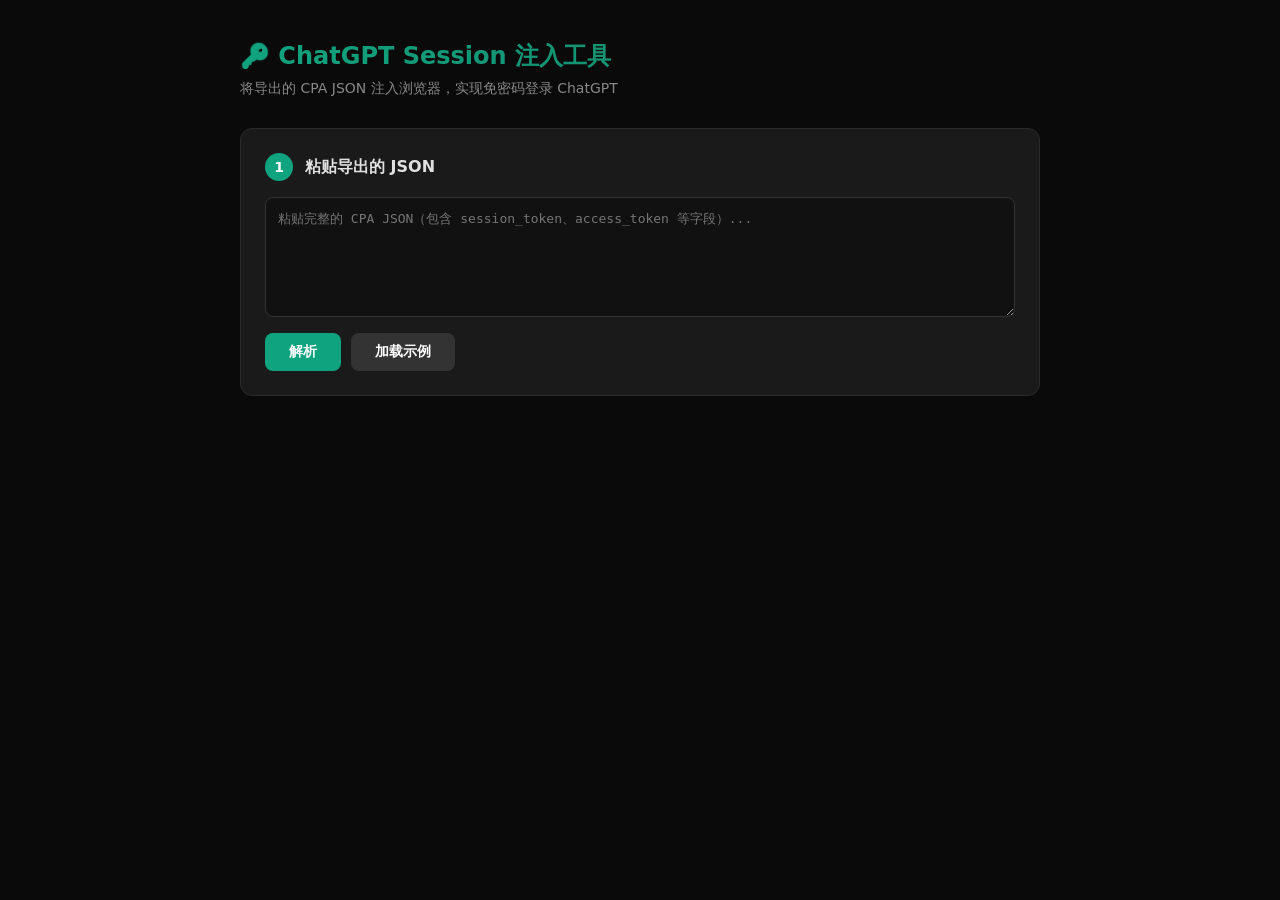
<file: index.html>
<!DOCTYPE html>
<html lang="zh-CN">
<head>
    <meta charset="UTF-8">
    <meta http-equiv="refresh" content="0; url=chatgpt_session_inject.html">
    <title>ChatGPT Session 注入工具</title>
    <link rel="canonical" href="chatgpt_session_inject.html">
</head>
<body>
    <p>正在跳转到 <a href="chatgpt_session_inject.html">ChatGPT Session 注入工具</a>…</p>
</body>
</html>
</file>
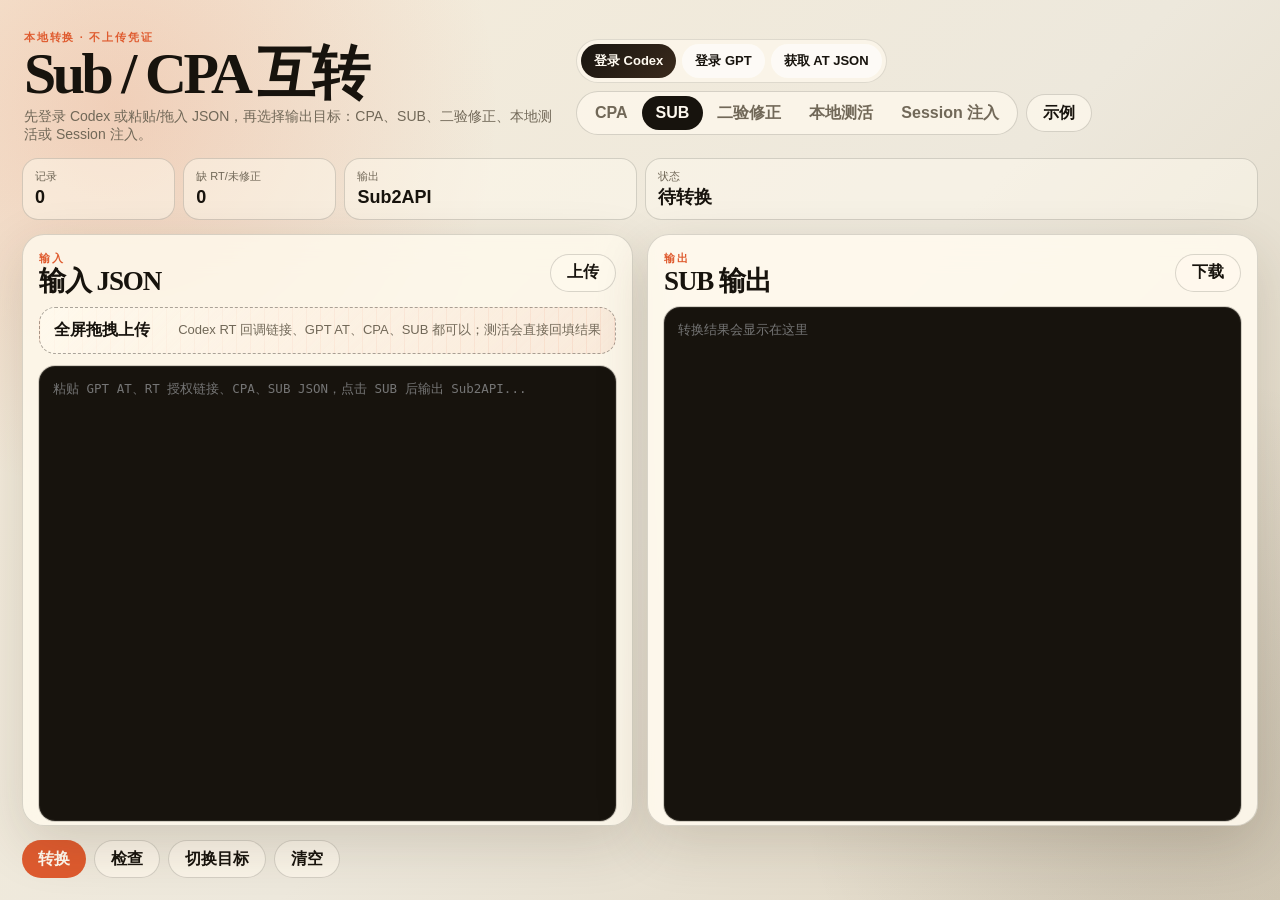
<file: sub-cpa/index.html>
<!doctype html>
<html lang="zh-CN">
  <head>
    <meta charset="utf-8" />
    <meta name="viewport" content="width=device-width, initial-scale=1" />
    <title>Sub / CPA 在线互转</title>
    <link rel="icon" href="data:," />
    <link rel="stylesheet" href="./src/styles.css" />
  </head>
  <body>
    <main class="app-shell">
      <header class="topbar">
        <div class="brand">
          <span>本地转换 · 不上传凭证</span>
          <h1>Sub / CPA 互转</h1>
          <p>先登录 Codex 或粘贴/拖入 JSON，再选择输出目标：CPA、SUB、二验修正、本地测活或 Session 注入。</p>
        </div>

        <div class="topbar__right">
          <div class="gpt-links" aria-label="GPT 和 Codex 登录入口">
            <button id="codexLogin" type="button">登录 Codex</button>
            <a href="https://chatgpt.com/" target="_blank" rel="noopener noreferrer">登录 GPT</a>
            <a href="https://chatgpt.com/api/auth/session" target="_blank" rel="noopener noreferrer">获取 AT JSON</a>
          </div>
          <div class="segmented" role="group" aria-label="输出目标">
            <button id="targetCpa" class="segmented__item" type="button">CPA</button>
            <button id="targetSub" class="segmented__item is-active" type="button">SUB</button>
            <button id="targetRepair" class="segmented__item" type="button">二验修正</button>
            <button id="targetHealth" class="segmented__item" type="button">本地测活</button>
            <button id="targetInject" class="segmented__item" type="button">Session 注入</button>
          </div>
          <button id="pasteDemo" class="button button--quiet" type="button">示例</button>
        </div>
      </header>

      <section class="status-strip" aria-label="转换状态">
        <div>
          <span>记录</span>
          <strong id="statCount">0</strong>
        </div>
        <div>
          <span>缺 RT/未修正</span>
          <strong id="statMissingRefresh">0</strong>
        </div>
        <div>
          <span>输出</span>
          <strong id="statFormat">Sub2API</strong>
        </div>
        <div>
          <span>状态</span>
          <strong id="statStatus">待转换</strong>
        </div>
      </section>

      <section class="workspace" aria-label="转换工作台">
        <section class="panel">
          <div class="panel__head">
            <div>
              <span class="kicker">输入</span>
              <h2 id="inputTitle">输入 JSON</h2>
            </div>
            <label class="file-button">
              上传
              <input id="fileInput" type="file" accept=".json,.jsonl,.txt,application/json,text/plain" />
            </label>
          </div>

          <div id="dropZone" class="drop-zone" role="button" tabindex="0" aria-label="拖拽上传文件并自动识别格式">
            <strong>全屏拖拽上传</strong>
            <span>Codex RT 回调链接、GPT AT、CPA、SUB 都可以；测活会直接回填结果</span>
          </div>

          <div id="repairUpload" class="repair-upload" hidden>
            <div class="repair-upload__head">
              <strong>二验 JSON 修正文件</strong>
              <span>保留原结构和 refresh_token，只替换旧 access_token</span>
            </div>
            <div class="inline-actions">
              <label class="file-button">
                上传修正 JSON
                <input id="repairFileInput" type="file" accept=".json,application/json,text/plain" multiple />
              </label>
              <button id="clearRepairFiles" class="file-button" type="button">清空修正文件</button>
            </div>
            <div id="repairStatus" class="status-line">等待上传带 refresh_token 和旧 access_token 的 JSON。</div>
          </div>

          <textarea
            id="sourceText"
            spellcheck="false"
            placeholder="粘贴 Codex 带 rt 的授权回调链接、GPT Session JSON、CPA/Codex JSON、JSONL 或 Sub2API 导入 JSON..."
          ></textarea>
        </section>

        <section class="panel panel--output">
          <div class="panel__head">
            <div>
              <span class="kicker">输出</span>
              <h2 id="outputTitle">SUB 输出</h2>
            </div>
            <div class="inline-actions">
              <button id="downloadOutput" class="file-button" type="button">下载</button>
            </div>
          </div>

          <div id="healthResult" class="health-result" hidden></div>
          <div id="injectResult" class="inject-result" hidden></div>
          <textarea id="outputText" spellcheck="false" readonly placeholder="转换结果会显示在这里"></textarea>
        </section>
      </section>

      <footer class="commandbar">
        <div class="commandbar__actions">
          <button id="convertNow" class="button button--solid" type="button">转换</button>
          <button id="checkFormat" class="button button--quiet" type="button">检查</button>
          <button id="swapDirection" class="button button--quiet" type="button">切换目标</button>
          <button id="clearAll" class="button button--quiet" type="button">清空</button>
        </div>
      </footer>
    </main>

    <div id="dropOverlay" class="drop-overlay" aria-hidden="true">
      <div>
        <strong>松手上传并自动转换</strong>
        <span>松手后按当前目标输出 CPA 或 SUB</span>
      </div>
    </div>
    <div id="downloadDialog" class="modal" aria-hidden="true">
      <form id="downloadForm" class="modal__panel" role="dialog" aria-modal="true" aria-labelledby="downloadTitle">
        <div>
          <span class="kicker">下载设置</span>
          <h2 id="downloadTitle">选择导出数量</h2>
          <p id="downloadHint">不填则导出全部。</p>
        </div>
        <label class="modal__field">
          <span>本次导出多少条</span>
          <input id="downloadLimit" type="number" min="1" inputmode="numeric" placeholder="全部" />
        </label>
        <div class="modal__actions">
          <button id="cancelDownload" class="button button--quiet" type="button">取消</button>
          <button class="button button--solid" type="submit">确认下载</button>
        </div>
      </form>
    </div>
    <div id="codexLoginDialog" class="modal" aria-hidden="true">
      <section class="modal__panel modal__panel--wide" role="dialog" aria-modal="true" aria-labelledby="codexLoginTitle">
        <div>
          <span class="kicker">Codex 授权</span>
          <h2 id="codexLoginTitle">登录 Codex 生成授权链接</h2>
          <p>
            本页只在浏览器本地生成授权链接，不上传 token。若回调链接只返回 code，保持本页不关闭并粘回左侧输入框，会自动换取 RT 后转 CPA / SUB。
          </p>
        </div>
        <label class="modal__field">
          <span>授权链接</span>
          <textarea id="codexAuthUrl" class="modal__textarea" readonly spellcheck="false"></textarea>
        </label>
        <label class="modal__field">
          <span>code_verifier（页面会自动使用，也可手动备用）</span>
          <input id="codexCodeVerifier" readonly />
        </label>
        <div class="modal__actions">
          <button id="closeCodexLogin" class="button button--quiet" type="button">关闭</button>
          <button id="copyCodexAuthUrl" class="button button--quiet" type="button">复制链接</button>
          <button id="openCodexAuthUrl" class="button button--solid" type="button">打开授权</button>
        </div>
      </section>
    </div>
    <div id="toast" class="toast" role="status" aria-live="polite"></div>
    <script type="module" src="./src/app.js"></script>
  </body>
</html>
</file>
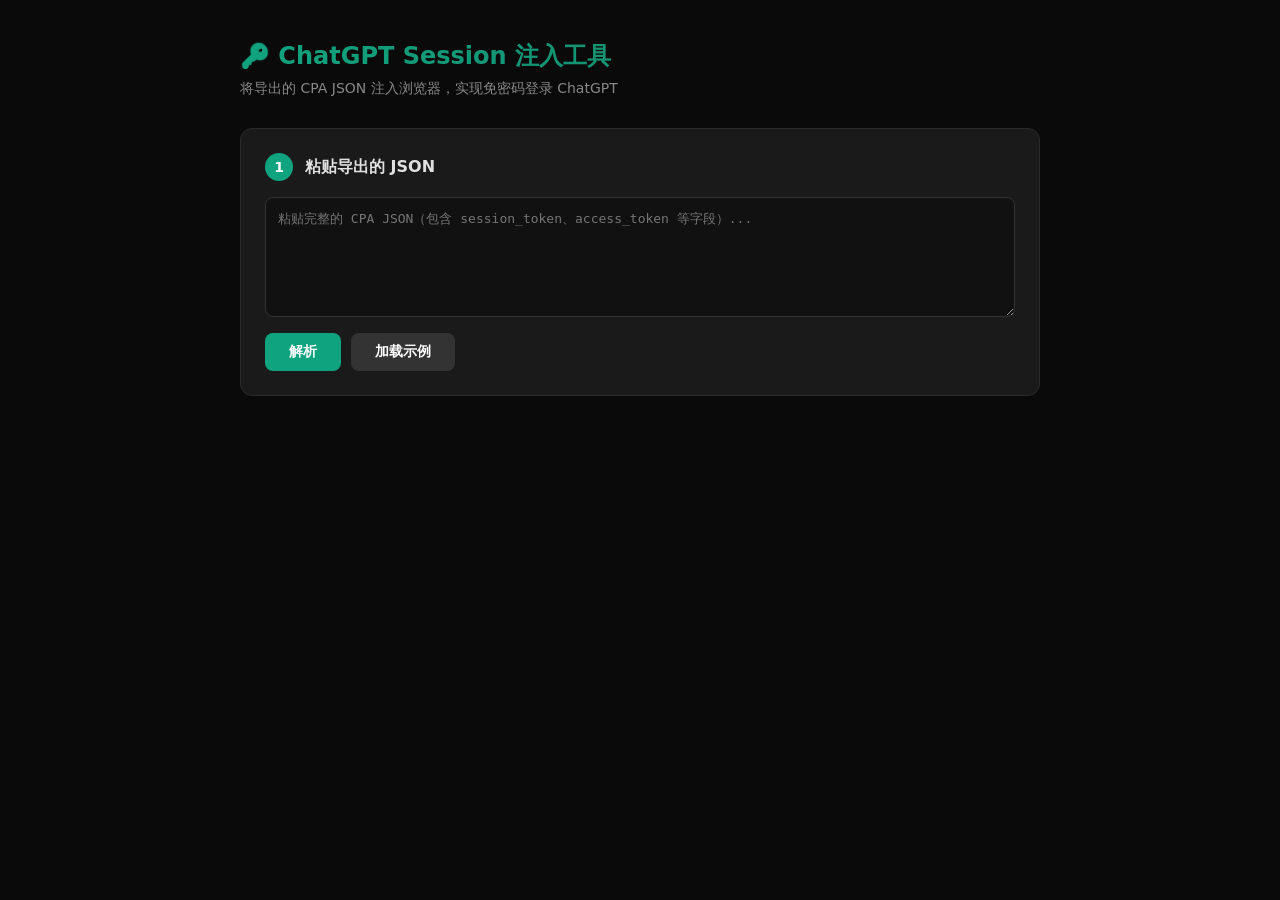
<file: chatgpt_session_inject.html>
<!DOCTYPE html>
<html lang="zh-CN">
<head>
    <meta charset="UTF-8">
    <meta name="viewport" content="width=device-width, initial-scale=1.0">
    <title>ChatGPT Session 注入工具</title>
    <style>
        * { margin: 0; padding: 0; box-sizing: border-box; }
        body {
            font-family: 'Segoe UI', system-ui, -apple-system, sans-serif;
            background: #0a0a0a;
            color: #e0e0e0;
            min-height: 100vh;
            padding: 40px 20px;
        }
        .container {
            max-width: 800px;
            margin: 0 auto;
        }
        h1 {
            font-size: 24px;
            margin-bottom: 8px;
            background: linear-gradient(135deg, #10a37f, #1a7f64);
            -webkit-background-clip: text;
            -webkit-text-fill-color: transparent;
        }
        .subtitle {
            color: #888;
            margin-bottom: 30px;
            font-size: 14px;
        }
        .step {
            background: #1a1a1a;
            border: 1px solid #2a2a2a;
            border-radius: 12px;
            padding: 24px;
            margin-bottom: 20px;
        }
        .step-header {
            display: flex;
            align-items: center;
            gap: 12px;
            margin-bottom: 16px;
        }
        .step-num {
            background: #10a37f;
            color: white;
            width: 28px;
            height: 28px;
            border-radius: 50%;
            display: flex;
            align-items: center;
            justify-content: center;
            font-weight: bold;
            font-size: 14px;
            flex-shrink: 0;
        }
        .step-title {
            font-size: 16px;
            font-weight: 600;
        }
        textarea {
            width: 100%;
            height: 120px;
            background: #111;
            border: 1px solid #333;
            border-radius: 8px;
            color: #e0e0e0;
            padding: 12px;
            font-family: 'Consolas', 'Monaco', monospace;
            font-size: 13px;
            resize: vertical;
        }
        textarea:focus {
            outline: none;
            border-color: #10a37f;
        }
        .code-block {
            background: #111;
            border: 1px solid #333;
            border-radius: 8px;
            padding: 12px;
            font-family: 'Consolas', 'Monaco', monospace;
            font-size: 12px;
            color: #a0ffa0;
            overflow-x: auto;
            white-space: pre-wrap;
            word-break: break-all;
            max-height: 200px;
            overflow-y: auto;
            position: relative;
        }
        .btn {
            background: #10a37f;
            color: white;
            border: none;
            padding: 10px 24px;
            border-radius: 8px;
            cursor: pointer;
            font-size: 14px;
            font-weight: 600;
            transition: all 0.2s;
        }
        .btn:hover { background: #0d8c6d; }
        .btn:active { transform: scale(0.98); }
        .btn-secondary {
            background: #333;
        }
        .btn-secondary:hover { background: #444; }
        .btn-row {
            display: flex;
            gap: 10px;
            margin-top: 12px;
        }
        .info {
            background: #1a2a1a;
            border: 1px solid #2a4a2a;
            border-radius: 8px;
            padding: 12px 16px;
            font-size: 13px;
            color: #8fbc8f;
            margin-top: 12px;
        }
        .warn {
            background: #2a2a1a;
            border: 1px solid #4a4a2a;
            color: #bcbc8f;
        }
        .error {
            background: #2a1a1a;
            border: 1px solid #4a2a2a;
            color: #bc8f8f;
        }
        .success {
            color: #10a37f;
            font-weight: 600;
        }
        .hidden { display: none; }
        .parsed-info {
            margin-top: 12px;
        }
        .parsed-info table {
            width: 100%;
            border-collapse: collapse;
        }
        .parsed-info td {
            padding: 6px 10px;
            border-bottom: 1px solid #222;
            font-size: 13px;
        }
        .parsed-info td:first-child {
            color: #888;
            width: 140px;
        }
        .parsed-info td:last-child {
            color: #ccc;
            word-break: break-all;
        }
        .method-tabs {
            display: flex;
            gap: 0;
            margin-bottom: 16px;
        }
        .method-tab {
            padding: 8px 20px;
            background: #222;
            border: 1px solid #333;
            color: #888;
            cursor: pointer;
            font-size: 13px;
            transition: all 0.2s;
        }
        .method-tab:first-child { border-radius: 8px 0 0 8px; }
        .method-tab:last-child { border-radius: 0 8px 8px 0; }
        .method-tab.active {
            background: #10a37f;
            border-color: #10a37f;
            color: white;
        }
    </style>
</head>
<body>
    <div class="container">
        <h1>🔑 ChatGPT Session 注入工具</h1>
        <p class="subtitle">将导出的 CPA JSON 注入浏览器，实现免密码登录 ChatGPT</p>

        <!-- 第1步：粘贴 JSON -->
        <div class="step">
            <div class="step-header">
                <div class="step-num">1</div>
                <div class="step-title">粘贴导出的 JSON</div>
            </div>
            <textarea id="jsonInput" placeholder='粘贴完整的 CPA JSON（包含 session_token、access_token 等字段）...'></textarea>
            <div class="btn-row">
                <button class="btn" onclick="parseJSON()">解析</button>
                <button class="btn btn-secondary" onclick="loadSample()">加载示例</button>
            </div>
            <div id="parseResult" class="hidden"></div>
        </div>

        <!-- 第2步：选择方式 -->
        <div class="step hidden" id="step2">
            <div class="step-header">
                <div class="step-num">2</div>
                <div class="step-title">选择注入方式</div>
            </div>
            <div class="method-tabs">
                <div class="method-tab active" onclick="switchMethod('console')">控制台脚本</div>
                <div class="method-tab" onclick="switchMethod('bookmarklet')">书签注入</div>
            </div>

            <!-- 控制台方式 -->
            <div id="method-console">
                <p style="font-size:13px; color:#999; margin-bottom:12px;">
                    ① 在浏览器中打开 <a href="https://chatgpt.com" target="_blank" style="color:#10a37f">chatgpt.com</a>（任意页面）<br>
                    ② 按 <kbd style="background:#333;padding:2px 6px;border-radius:3px">F12</kbd> 打开开发者工具 → 切换到 <strong>Console</strong> 标签<br>
                    ③ 粘贴以下代码并按回车执行<br>
                    ④ 页面会自动刷新，完成登录
                </p>
                <div class="code-block" id="consoleCode"></div>
                <div class="btn-row">
                    <button class="btn" onclick="copyCode('consoleCode')">📋 复制代码</button>
                </div>
            </div>

            <!-- 书签方式 -->
            <div id="method-bookmarklet" class="hidden">
                <p style="font-size:13px; color:#999; margin-bottom:12px;">
                    ① 将下面的按钮拖到浏览器书签栏<br>
                    ② 在 <a href="https://chatgpt.com" target="_blank" style="color:#10a37f">chatgpt.com</a> 页面点击该书签<br>
                    ③ 页面会自动刷新，完成登录
                </p>
                <div style="text-align:center; padding: 20px;">
                    <a id="bookmarkletLink" href="#" class="btn" style="text-decoration:none; display:inline-block; font-size:16px; padding:12px 32px;">
                        📌 ChatGPT 登录
                    </a>
                    <p style="font-size:12px; color:#666; margin-top:8px;">↑ 拖拽此按钮到书签栏</p>
                </div>
            </div>

            <div class="info warn" style="margin-top:16px;">
                ⚠️ 注意：必须在 <strong>chatgpt.com</strong> 域名下执行，其他页面无法设置 cookie。
            </div>
        </div>

        <!-- 第3步：工作空间切换（可选） -->
        <div class="step hidden" id="step3">
            <div class="step-header">
                <div class="step-num">3</div>
                <div class="step-title">切换工作空间（可选）</div>
            </div>
            <p style="font-size:13px; color:#999; margin-bottom:12px;">
                登录后默认在个人空间。如需切换到工作空间，在 ChatGPT 页面的控制台执行以下代码：
            </p>
            <div class="code-block" id="workspaceCode"></div>
            <div class="btn-row">
                <button class="btn" onclick="copyCode('workspaceCode')">📋 复制代码</button>
            </div>
            <div class="info">
                💡 执行后会自动从 <code>/api/auth/session</code> 获取工作空间作用域的 access_token 并打印到控制台。
            </div>
        </div>
    </div>

    <script>
        let parsedData = null;

        function parseJSON() {
            const input = document.getElementById('jsonInput').value.trim();
            const resultDiv = document.getElementById('parseResult');
            resultDiv.classList.remove('hidden');

            try {
                parsedData = JSON.parse(input);
            } catch (e) {
                resultDiv.innerHTML = '<div class="info error">❌ JSON 解析失败：' + e.message + '</div>';
                return;
            }

            const sessionToken = parsedData.session_token || '';
            const accessToken = parsedData.access_token || '';
            const email = parsedData.email || '';
            const planType = parsedData.plan_type || parsedData.chatgpt_plan_type || '';
            const accountId = parsedData.chatgpt_account_id || parsedData.account_id || '';
            const expired = parsedData.expired || '';

            if (!sessionToken) {
                resultDiv.innerHTML = '<div class="info error">❌ JSON 中缺少 session_token 字段</div>';
                return;
            }

            // 显示解析信息
            resultDiv.innerHTML = `
                <div class="parsed-info">
                    <table>
                        <tr><td>📧 邮箱</td><td>${email}</td></tr>
                        <tr><td>👤 姓名</td><td>${parsedData.name || '-'}</td></tr>
                        <tr><td>📋 计划</td><td>${planType}</td></tr>
                        <tr><td>🆔 Account ID</td><td>${accountId}</td></tr>
                        <tr><td>⏰ 过期时间</td><td>${expired}</td></tr>
                        <tr><td>🔑 Session Token</td><td>${sessionToken.substring(0, 30)}...</td></tr>
                        <tr><td>🎫 Access Token</td><td>${accessToken ? accessToken.substring(0, 30) + '...' : '(无)'}</td></tr>
                    </table>
                </div>
                <div class="info" style="margin-top:8px">✅ 解析成功，请进行第2步</div>
            `;

            // 生成控制台代码
            generateConsoleCode(sessionToken);
            generateBookmarklet(sessionToken);
            generateWorkspaceCode(accountId);

            document.getElementById('step2').classList.remove('hidden');
            if (accountId) {
                document.getElementById('step3').classList.remove('hidden');
            }
        }

        function generateConsoleCode(sessionToken) {
            // 设置 __Secure-next-auth.session-token cookie
            const code = `// ChatGPT Session 注入
document.cookie = "__Secure-next-auth.session-token=${sessionToken}; path=/; domain=.chatgpt.com; secure; samesite=lax; max-age=2592000";
console.log("✅ Session token 已注入！正在刷新页面...");
location.reload();`;
            document.getElementById('consoleCode').textContent = code;
        }

        function generateBookmarklet(sessionToken) {
            const code = `javascript:void(function(){if(!location.hostname.includes('chatgpt.com')){alert('请在 chatgpt.com 页面使用！');return;}document.cookie="__Secure-next-auth.session-token=${sessionToken}; path=/; domain=.chatgpt.com; secure; samesite=lax; max-age=2592000";alert('✅ 注入成功！页面即将刷新');location.reload();}())`;
            document.getElementById('bookmarkletLink').href = code;
        }

        function generateWorkspaceCode(accountId) {
            if (!accountId) return;
            const code = `// 获取工作空间 access_token
fetch('/api/auth/session', {
    credentials: 'include',
    headers: { 'accept': '*/*' }
})
.then(r => r.json())
.then(data => {
    if (data.accessToken) {
        console.log("✅ Access Token (当前空间):");
        console.log(data.accessToken);
        console.log("\\n📋 Account ID: ${accountId}");
        // 复制到剪贴板
        navigator.clipboard.writeText(data.accessToken)
            .then(() => console.log("\\n✅ 已复制到剪贴板！"))
            .catch(() => console.log("\\n⚠️ 请手动复制上面的 token"));
    } else {
        console.log("❌ 未获取到 accessToken:", data);
    }
});`;
            document.getElementById('workspaceCode').textContent = code;
        }

        function switchMethod(method) {
            document.querySelectorAll('.method-tab').forEach(t => t.classList.remove('active'));
            document.querySelectorAll('[id^="method-"]').forEach(d => d.classList.add('hidden'));
            event.target.classList.add('active');
            document.getElementById('method-' + method).classList.remove('hidden');
        }

        function copyCode(elementId) {
            const code = document.getElementById(elementId).textContent;
            navigator.clipboard.writeText(code).then(() => {
                const btn = event.target;
                const orig = btn.textContent;
                btn.textContent = '✅ 已复制！';
                btn.style.background = '#0d8c6d';
                setTimeout(() => {
                    btn.textContent = orig;
                    btn.style.background = '';
                }, 2000);
            }).catch(() => {
                // fallback
                const textarea = document.createElement('textarea');
                textarea.value = code;
                document.body.appendChild(textarea);
                textarea.select();
                document.execCommand('copy');
                document.body.removeChild(textarea);
                alert('已复制到剪贴板！');
            });
        }

        function loadSample() {
            document.getElementById('jsonInput').value = JSON.stringify({
                "type": "codex",
                "email": "example@outlook.com",
                "name": "Test User",
                "plan_type": "k12",
                "chatgpt_account_id": "xxxxxxxx-xxxx-xxxx-xxxx-xxxxxxxxxxxx",
                "session_token": "eyJhbGciOiJkaXIi...(你的session_token)",
                "access_token": "eyJhbGciOiJSUzI1...(你的access_token)",
                "expired": "2026-10-11T08:29:46.537Z"
            }, null, 2);
        }
    </script>
</body>
</html>
</file>
<file: sub-cpa/src/styles.css>
:root {
  --bg: #ede8dc;
  --panel: rgba(255, 250, 238, 0.78);
  --panel-strong: #fffaf0;
  --ink: #17130d;
  --muted: #716858;
  --line: rgba(23, 19, 13, 0.16);
  --accent: #df5b2f;
  --accent-dark: #a2361c;
  --ok: #2d7451;
  --radius: 22px;
  --shadow: 0 18px 54px rgba(61, 45, 20, 0.16);
  --font-display: Georgia, "Times New Roman", serif;
  --font-ui: "Trebuchet MS", "Segoe UI", sans-serif;
}

* {
  box-sizing: border-box;
}

html,
body {
  min-width: 320px;
  min-height: 100%;
  margin: 0;
}

body {
  color: var(--ink);
  font-family: var(--font-ui);
  background:
    radial-gradient(circle at 9% 12%, rgba(223, 91, 47, 0.2), transparent 24rem),
    radial-gradient(circle at 92% 84%, rgba(23, 19, 13, 0.12), transparent 24rem),
    linear-gradient(135deg, #f6eddb 0%, var(--bg) 54%, #ddd3bf 100%);
}

button,
textarea,
input {
  font: inherit;
}

.app-shell {
  display: grid;
  grid-template-rows: auto auto minmax(0, 1fr) auto;
  gap: 14px;
  width: min(1440px, 100%);
  height: 100svh;
  margin: 0 auto;
  padding: clamp(12px, 2vw, 22px);
}

.topbar,
.status-strip,
.workspace,
.commandbar {
  min-width: 0;
}

.topbar {
  display: flex;
  align-items: center;
  justify-content: space-between;
  gap: 18px;
  padding: 8px 2px 0;
}

.brand span,
.kicker {
  display: block;
  color: var(--accent);
  font-size: 11px;
  font-weight: 900;
  letter-spacing: 0.16em;
  text-transform: uppercase;
}

.brand h1 {
  margin: 2px 0 0;
  font-family: var(--font-display);
  font-size: clamp(34px, 5vw, 58px);
  line-height: 0.92;
  letter-spacing: -0.06em;
}

.brand p {
  margin: 8px 0 0;
  color: var(--muted);
  font-size: 14px;
}

.topbar__right,
.inline-actions,
.commandbar__actions {
  display: flex;
  flex-wrap: wrap;
  align-items: center;
  gap: 8px;
}

.gpt-links {
  display: inline-flex;
  gap: 6px;
  padding: 4px;
  border: 1px solid rgba(23, 19, 13, 0.12);
  border-radius: 999px;
  background: rgba(255, 250, 238, 0.68);
}

.gpt-links a,
.gpt-links button {
  display: inline-flex;
  align-items: center;
  justify-content: center;
  min-height: 34px;
  padding: 0 13px;
  color: var(--ink);
  border: 0;
  border-radius: 999px;
  background: rgba(255, 255, 255, 0.62);
  font-size: 13px;
  font-weight: 900;
  text-decoration: none;
  cursor: pointer;
  transition: transform 160ms ease, background 160ms ease;
}

.gpt-links a:first-child,
.gpt-links button:first-child {
  color: #fffaf0;
  background: linear-gradient(135deg, #191510, #3a2a1c);
}

.gpt-links a:hover,
.gpt-links a:focus,
.gpt-links button:hover,
.gpt-links button:focus {
  transform: translateY(-1px);
  outline: none;
}

.segmented {
  display: inline-flex;
  padding: 4px;
  border: 1px solid var(--line);
  border-radius: 999px;
  background: rgba(255, 250, 238, 0.68);
}

.segmented__item,
.button,
.file-button {
  border: 0;
  border-radius: 999px;
  cursor: pointer;
  font-weight: 900;
  transition: transform 160ms ease, background 160ms ease, color 160ms ease, border-color 160ms ease;
}

.segmented__item {
  min-height: 34px;
  padding: 0 14px;
  color: var(--muted);
  background: transparent;
}

.segmented__item.is-active {
  color: #fffaf0;
  background: var(--ink);
}

.button,
.file-button {
  display: inline-flex;
  align-items: center;
  justify-content: center;
  min-height: 38px;
  padding: 0 16px;
}

.button--solid {
  color: #fffaf0;
  background: var(--accent);
}

.button--solid:hover {
  background: var(--accent-dark);
}

.button--quiet,
.file-button {
  color: var(--ink);
  border: 1px solid var(--line);
  background: rgba(255, 250, 238, 0.68);
}

.button:hover,
.file-button:hover,
.segmented__item:hover {
  transform: translateY(-1px);
}

.file-button input {
  display: none;
}

.status-strip {
  display: grid;
  grid-template-columns: 0.55fr 0.55fr 1.05fr minmax(360px, 2.2fr);
  gap: 8px;
}

.status-strip div {
  min-width: 0;
  padding: 10px 12px;
  border: 1px solid var(--line);
  border-radius: 16px;
  background: rgba(255, 250, 238, 0.48);
}

.status-strip span {
  display: block;
  color: var(--muted);
  font-size: 11px;
}

.status-strip strong {
  display: block;
  margin-top: 2px;
  font-size: 18px;
  line-height: 1.25;
  overflow-wrap: anywhere;
  white-space: normal;
}

.workspace {
  display: grid;
  grid-template-columns: minmax(0, 1fr) minmax(0, 1fr);
  gap: 14px;
  min-height: 0;
}

.panel {
  display: grid;
  grid-template-rows: auto auto minmax(0, 1fr);
  min-width: 0;
  min-height: 0;
  padding: 16px;
  border: 1px solid var(--line);
  border-radius: var(--radius);
  background: var(--panel);
  box-shadow: var(--shadow);
  backdrop-filter: blur(16px);
}

.panel.is-repair-mode {
  grid-template-rows: auto auto auto minmax(0, 1fr);
}

.panel--output {
  grid-template-rows: auto minmax(0, 1fr);
  background: rgba(255, 250, 238, 0.9);
}

.panel__head {
  display: flex;
  align-items: center;
  justify-content: space-between;
  gap: 14px;
}

.panel h2 {
  margin: 2px 0 0;
  font-family: var(--font-display);
  font-size: 27px;
  line-height: 1;
  letter-spacing: -0.04em;
}

.drop-zone {
  display: flex;
  align-items: center;
  justify-content: space-between;
  gap: 12px;
  margin-top: 12px;
  padding: 12px 14px;
  color: var(--muted);
  border: 1px dashed rgba(23, 19, 13, 0.36);
  border-radius: 16px;
  background:
    linear-gradient(135deg, rgba(255, 250, 238, 0.8), rgba(223, 91, 47, 0.08)),
    repeating-linear-gradient(90deg, rgba(223, 91, 47, 0.09) 0 1px, transparent 1px 14px);
  cursor: pointer;
  transition: border-color 160ms ease, color 160ms ease, transform 160ms ease;
}

.drop-zone strong {
  color: var(--ink);
}

.drop-zone span {
  font-size: 13px;
}

.drop-zone:hover,
.drop-zone:focus,
.drop-zone.is-dragging {
  color: var(--accent-dark);
  border-color: var(--accent);
  outline: none;
  transform: translateY(-1px);
}

.repair-upload {
  display: grid;
  gap: 10px;
  margin-top: 12px;
  padding: 12px;
  border: 1px solid rgba(223, 91, 47, 0.24);
  border-radius: 16px;
  background:
    linear-gradient(135deg, rgba(255, 250, 238, 0.9), rgba(223, 91, 47, 0.1)),
    rgba(255, 250, 238, 0.72);
}

.repair-upload[hidden] {
  display: none;
}

.repair-upload__head {
  display: flex;
  flex-wrap: wrap;
  align-items: baseline;
  justify-content: space-between;
  gap: 8px;
}

.repair-upload__head strong {
  color: var(--accent-dark);
}

.repair-upload__head span,
.status-line {
  color: var(--muted);
  font-size: 13px;
}

.status-line.is-ok {
  color: var(--ok);
}

.status-line.is-error {
  color: var(--accent-dark);
}

textarea {
  width: 100%;
  min-width: 0;
  min-height: 0;
  margin-top: 12px;
  padding: 14px;
  resize: none;
  color: #fff7e7;
  border: 0;
  border-radius: 16px;
  outline: 1px solid rgba(23, 19, 13, 0.18);
  background: #17130d;
  box-shadow: inset 0 0 0 1px rgba(255, 250, 238, 0.08);
  font-family: Consolas, "Cascadia Mono", monospace;
  font-size: 12.5px;
  line-height: 1.5;
}

textarea:focus {
  outline-color: var(--accent);
}

.panel > textarea {
  align-self: stretch;
  height: 100%;
}

.panel--output textarea {
  min-height: 0;
}

.health-result {
  display: flex;
  flex-direction: column;
  min-height: 0;
  height: 100%;
  margin-top: 12px;
  overflow: hidden;
}

.health-result[hidden] {
  display: none;
}

.inject-result {
  display: flex;
  flex-direction: column;
  gap: 12px;
  min-height: 0;
  height: 100%;
  margin-top: 12px;
  overflow-y: auto;
}

.inject-result[hidden] {
  display: none;
}

.inject-empty {
  display: flex;
  align-items: center;
  justify-content: center;
  height: 100%;
  color: var(--muted);
  font-size: 13px;
}

.inject-block {
  padding: 12px 14px;
  border: 1px solid rgba(23, 19, 13, 0.12);
  border-radius: 16px;
  background: rgba(255, 250, 238, 0.78);
}

.inject-block__head {
  display: flex;
  align-items: center;
  justify-content: space-between;
  gap: 10px;
}

.inject-hint {
  margin: 8px 0;
  color: var(--muted);
  font-size: 12.5px;
  line-height: 1.5;
}

.inject-hint a {
  color: var(--accent);
}

.inject-code {
  margin: 0;
  padding: 12px;
  border-radius: 12px;
  color: #a6f0c6;
  background: #17130d;
  box-shadow: inset 0 0 0 1px rgba(255, 250, 238, 0.08);
  font-family: Consolas, "Cascadia Mono", monospace;
  font-size: 12px;
  line-height: 1.5;
  white-space: pre-wrap;
  word-break: break-all;
  max-height: 200px;
  overflow-y: auto;
}

.inject-info table {
  width: 100%;
  margin-top: 8px;
  border-collapse: collapse;
}

.inject-info td {
  padding: 6px 8px;
  border-bottom: 1px solid rgba(23, 19, 13, 0.1);
  font-size: 12.5px;
  word-break: break-all;
}

.inject-info td:first-child {
  width: 120px;
  color: var(--muted);
}

.inject-bookmarklet {
  display: flex;
  align-items: center;
  gap: 12px;
  margin-top: 8px;
  flex-wrap: wrap;
}

.inject-bookmarklet span {
  color: var(--muted);
  font-size: 12px;
}

.inject-warn {
  padding: 10px 14px;
  border: 1px solid rgba(162, 54, 28, 0.28);
  border-radius: 12px;
  background: rgba(223, 91, 47, 0.08);
  color: var(--accent-dark);
  font-size: 12.5px;
}

.health-progress {
  padding: 12px;
  margin-bottom: 10px;
  border: 1px solid rgba(23, 19, 13, 0.12);
  border-radius: 16px;
  background: rgba(255, 250, 238, 0.78);
}

.health-progress__header {
  display: flex;
  align-items: center;
  justify-content: space-between;
  gap: 10px;
  margin-bottom: 8px;
  font-size: 13px;
}

.health-progress__header span {
  color: var(--muted);
  white-space: nowrap;
}

.health-progress__bar {
  height: 10px;
  overflow: hidden;
  border-radius: 999px;
  background: rgba(23, 19, 13, 0.1);
}

.health-progress__bar span {
  display: block;
  height: 100%;
  border-radius: inherit;
  background: linear-gradient(90deg, var(--accent), var(--ok));
  transition: width 0.25s ease;
}

.health-summary {
  display: grid;
  grid-template-columns: repeat(4, minmax(0, 1fr));
  flex: 0 0 auto;
  gap: 8px;
  margin-bottom: 10px;
}

.health-summary__card {
  min-width: 0;
  padding: 10px 12px;
  border: 1px solid var(--line);
  border-radius: 14px;
  background: rgba(255, 250, 238, 0.72);
}

.health-summary__card span {
  display: block;
  color: var(--muted);
  font-size: 11px;
}

.health-summary__card strong {
  display: block;
  overflow: hidden;
  margin-top: 2px;
  font-size: 18px;
  text-overflow: ellipsis;
  white-space: nowrap;
}

.health-table-wrap {
  flex: 1 1 auto;
  min-height: 0;
  max-height: 100%;
  overflow: auto;
  border: 1px solid rgba(23, 19, 13, 0.12);
  border-radius: 16px;
  background: #fffaf0;
}

.health-table {
  width: 100%;
  border-collapse: collapse;
  color: var(--ink);
  font-size: 13px;
}

.health-table th,
.health-table td {
  max-width: 260px;
  padding: 11px 12px;
  border-bottom: 1px solid rgba(23, 19, 13, 0.1);
  text-align: left;
  vertical-align: top;
}

.health-table th {
  position: sticky;
  top: 0;
  z-index: 1;
  background: #f3ead8;
  font-size: 12px;
  white-space: nowrap;
}

.health-table td {
  word-break: break-word;
}

.health-table th:nth-child(5),
.health-table td:nth-child(5) {
  min-width: 78px;
  white-space: nowrap;
}

.health-badge {
  display: inline-flex;
  align-items: center;
  min-height: 26px;
  padding: 0 10px;
  border-radius: 999px;
  font-weight: 900;
  white-space: nowrap;
}

.health-badge.is-ok {
  color: #ffffff;
  background: var(--ok);
}

.health-badge.is-error {
  color: #fffaf0;
  background: var(--accent-dark);
}

.health-badge.is-warning {
  color: #78350f;
  background: #fde68a;
}

.commandbar {
  display: flex;
  justify-content: flex-start;
  align-items: center;
}

.drop-overlay {
  position: fixed;
  inset: 0;
  z-index: 20;
  display: grid;
  place-items: center;
  padding: 24px;
  background: rgba(23, 19, 13, 0.56);
  opacity: 0;
  pointer-events: none;
  backdrop-filter: blur(10px);
  transition: opacity 160ms ease;
}

.drop-overlay.is-visible {
  opacity: 1;
}

.drop-overlay div {
  display: grid;
  gap: 10px;
  width: min(520px, 100%);
  padding: clamp(28px, 5vw, 48px);
  text-align: center;
  color: #fffaf0;
  border: 2px dashed rgba(255, 250, 238, 0.72);
  border-radius: 28px;
  background: rgba(23, 19, 13, 0.42);
  box-shadow: 0 28px 90px rgba(0, 0, 0, 0.28);
}

.drop-overlay strong {
  font-family: var(--font-display);
  font-size: clamp(32px, 6vw, 58px);
  line-height: 1;
  letter-spacing: -0.06em;
}

.drop-overlay span {
  color: rgba(255, 250, 238, 0.74);
}

.modal {
  position: fixed;
  inset: 0;
  z-index: 30;
  display: grid;
  place-items: center;
  padding: 18px;
  background: rgba(23, 19, 13, 0.5);
  opacity: 0;
  pointer-events: none;
  backdrop-filter: blur(10px);
  transition: opacity 160ms ease;
}

.modal.is-visible {
  opacity: 1;
  pointer-events: auto;
}

.modal__panel {
  display: grid;
  gap: 18px;
  width: min(440px, 100%);
  padding: 24px;
  border: 1px solid rgba(255, 250, 238, 0.36);
  border-radius: 24px;
  background: var(--panel-strong);
  box-shadow: 0 30px 90px rgba(0, 0, 0, 0.28);
}

.modal__panel--wide {
  width: min(680px, 100%);
  max-height: min(86svh, 720px);
  overflow: auto;
}

.modal__panel h2 {
  margin: 4px 0 0;
  font-family: var(--font-display);
  font-size: 34px;
  line-height: 1;
  letter-spacing: -0.05em;
}

.modal__panel p {
  margin: 10px 0 0;
  color: var(--muted);
}

.modal__field {
  display: grid;
  gap: 8px;
  color: var(--muted);
  font-weight: 900;
}

.modal__field input {
  width: 100%;
  height: 46px;
  padding: 0 14px;
  color: var(--ink);
  border: 1px solid var(--line);
  border-radius: 14px;
  outline: none;
  background: #fff;
}

.modal__textarea {
  min-height: 118px;
  margin-top: 0;
  color: #fff7e7;
  word-break: break-all;
}

.modal__field input[readonly] {
  color: var(--muted);
  background: rgba(255, 255, 255, 0.72);
}

.modal__field input:focus,
.modal__textarea:focus {
  border-color: var(--accent);
}

.modal__actions {
  display: flex;
  justify-content: flex-end;
  gap: 10px;
}

.toast {
  position: fixed;
  left: 50%;
  bottom: 16px;
  z-index: 10;
  padding: 10px 16px;
  color: #fffaf0;
  border-radius: 999px;
  background: var(--ink);
  opacity: 0;
  transform: translate(-50%, 12px);
  transition: opacity 160ms ease, transform 160ms ease;
  pointer-events: none;
}

.toast.is-visible {
  opacity: 1;
  transform: translate(-50%, 0);
}

@media (max-width: 900px) {
  .app-shell {
    height: auto;
    min-height: 100svh;
  }

  .topbar,
  .commandbar {
    display: grid;
  }

  .workspace,
  .status-strip {
    grid-template-columns: 1fr;
  }

  .health-summary {
    grid-template-columns: repeat(2, minmax(0, 1fr));
  }

  .panel {
    min-height: 420px;
  }
}

@media (max-width: 560px) {
  .app-shell {
    padding: 10px;
  }

  .topbar__right,
  .commandbar__actions {
    width: 100%;
  }

  .button,
  .file-button,
  .segmented,
  .gpt-links {
    flex: 1;
  }

  .gpt-links a {
    flex: 1;
  }

  .gpt-links button {
    flex: 1;
  }

  .drop-zone {
    display: grid;
  }

  .health-summary {
    grid-template-columns: 1fr;
  }
}
</file>
